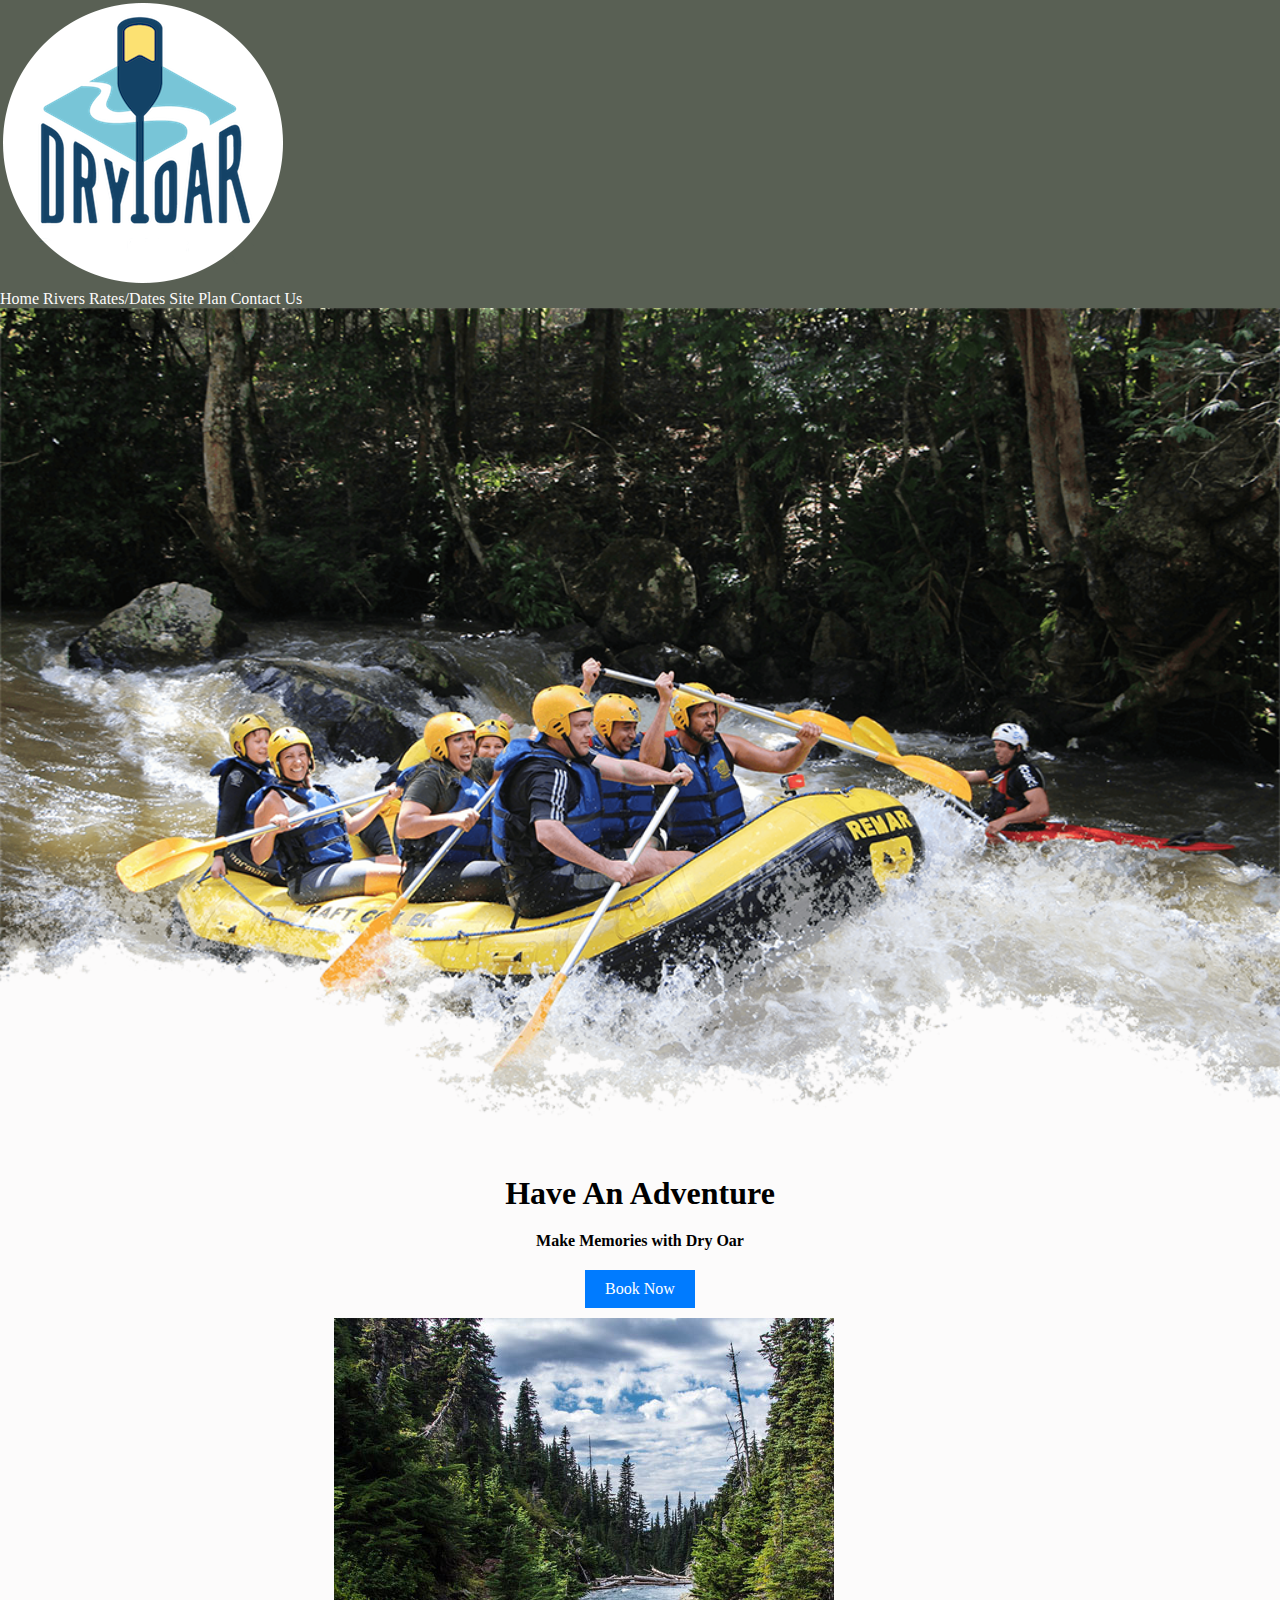
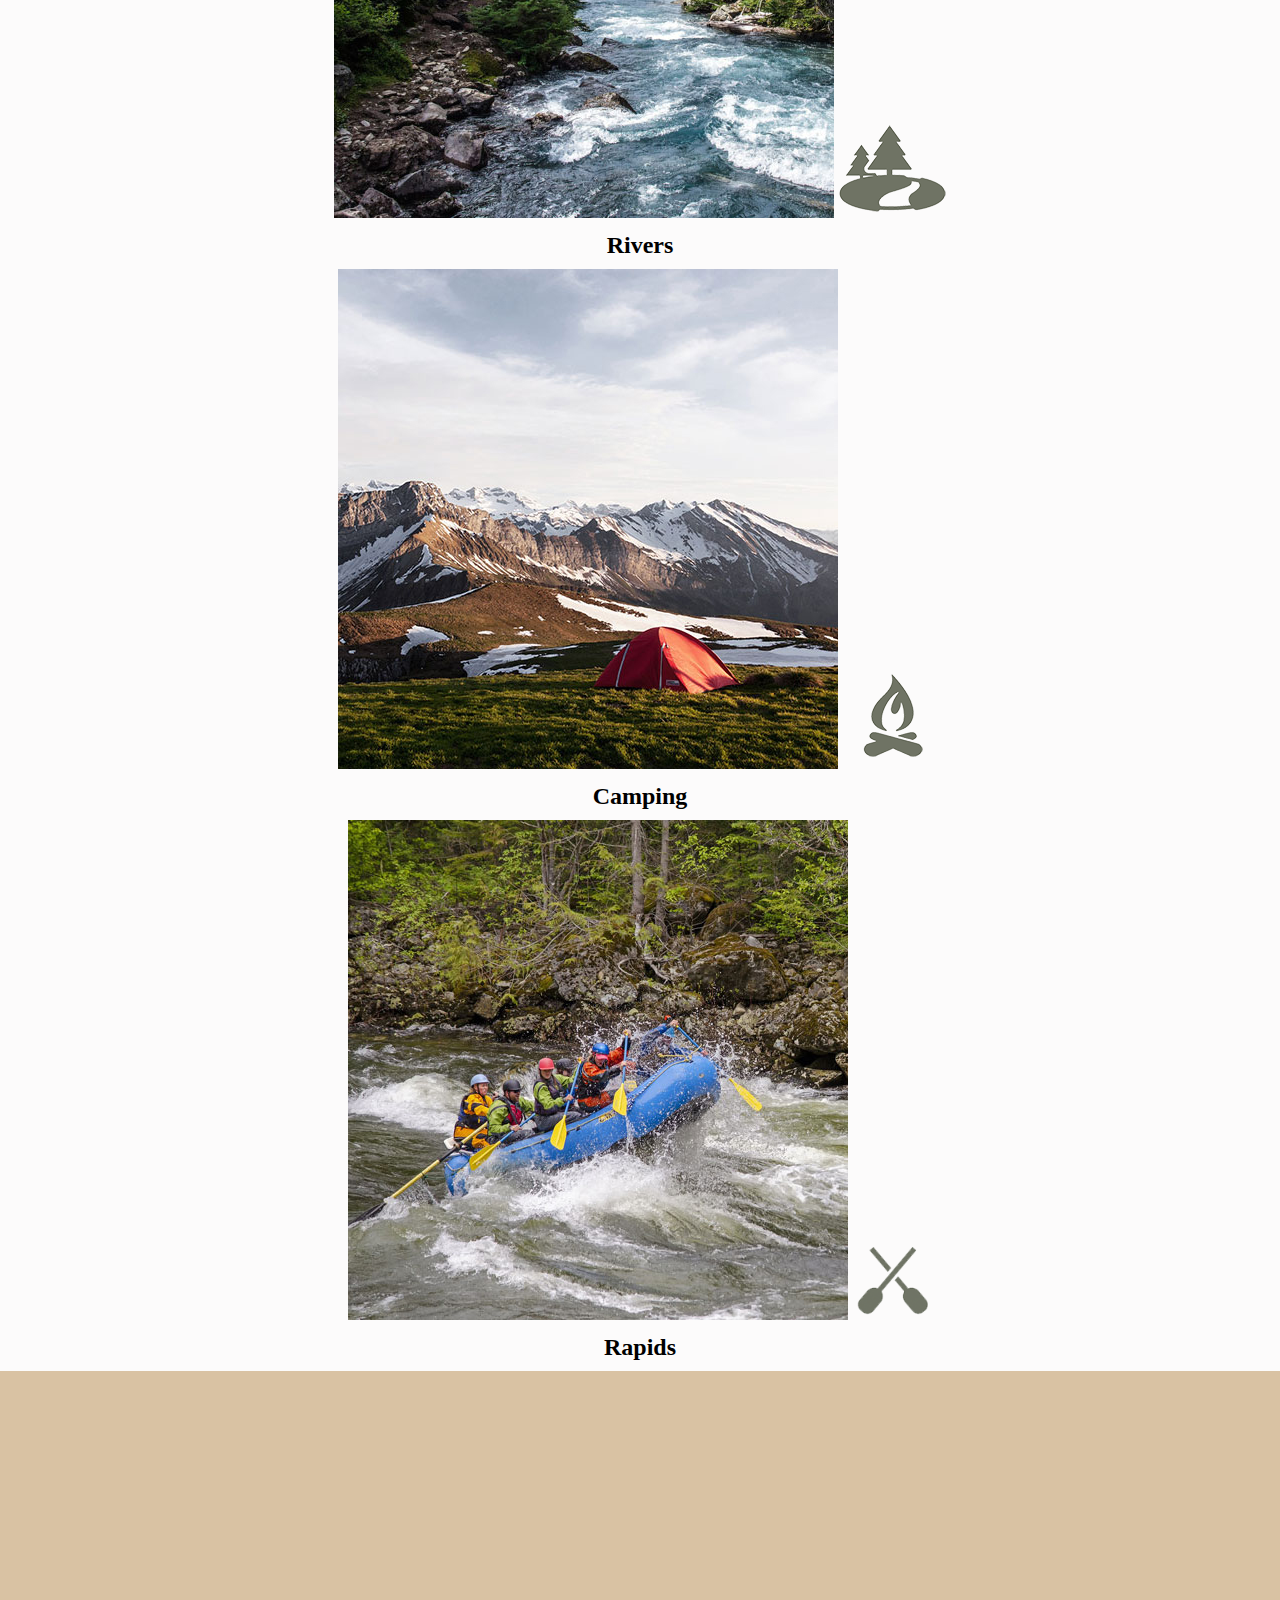
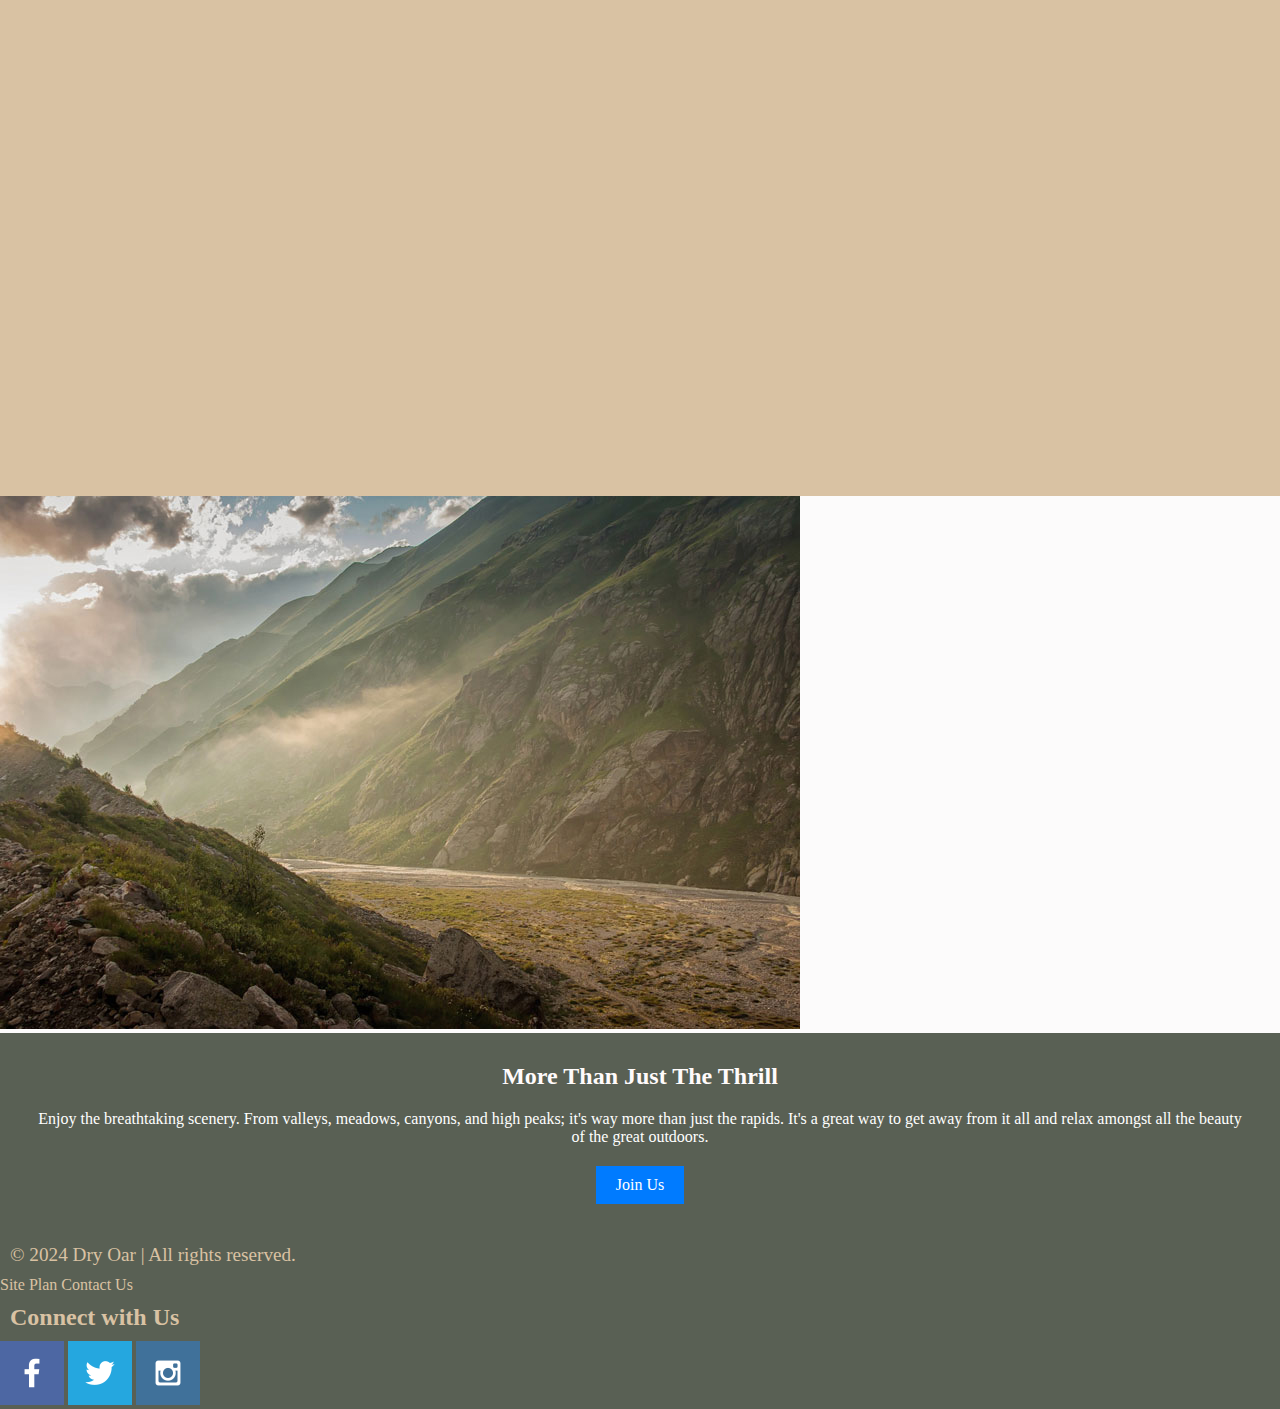
<file: wwr/index.html>
<!DOCTYPE html>
<html lang="en">
<head>
    <meta charset="UTF-8">
    <meta name="viewport" content="width=device-width, initial-scale=1.0">
    <title>Dry Oar Adventures</title>
    <link rel="stylesheet" href="styles/styles.css">
</head>
<body>
    <header>
        <a href="index.html" id="logo_link">
            <img src="images/logo.png" alt="Dry Oar Logo" class="Logo">
        </a>

        <nav>
            <a href="index.html">Home</a>
            <a href="#">Rivers</a>
            <a href="#">Rates/Dates</a>
            <a href="site-plan-rafting1.html">Site Plan</a>
            <a href="contactus.html">Contact Us</a>
        </nav>
    </header>

    
    <!-- Hero Section -->
    <div id="hero">
        <div id="hero-box">
            <img id="hero-img" src="images/hero.png" alt="People enjoying rafting">
        </div>
        <section id="hero-msg">
            <h1 class="home-title">Have An Adventure</h1>
            <h4>Make Memories with Dry Oar</h4>
            <div class="button-box">
                <a class="book" href="contactus.html">Book Now</a>
            </div>
        </section>
    </div>

    <!-- Main Content Section -->
    <main class="home-grid">
        <!-- Rivers Section -->
        <section class="rivers-card">
            <img class="card-img" src="images/rivers.jpg" alt="River">
            <img class="river_icon-icon" src="images/river_icon.png" alt="River Icon">
            <h2>Rivers</h2>
        </section>

        <!-- Camping Section -->
        <section class="camping-card">
            <img class="card-img" src="images/camping.jpg" alt="Camping site with mountain in the background">
            <img class="fire_icon-icon" src="images/fire_icon.png" alt="Fire Icon">
            <h2>Camping</h2>
        </section>

        <!-- Rapids Section -->
        <section class="rapids-card">
            <img class="card-img" src="images/rapids.jpg" alt="rafting boat">
            <img class="icon" src="images/oars.png" alt="oars icon">
            <h2>Rapids</h2>
        </section>

        <!-- Background Section -->
        <div id="background"></div>

        <!-- Mountains Image Section -->
        <img class="mountains" src="images/mountains.jpg" alt="Misty mountains">

        <!-- Message Section -->
        <section class="msg">
            <h2>More Than Just The Thrill</h2>
            <p>Enjoy the breathtaking scenery. From valleys, meadows, canyons, and high peaks; it's way more than just the rapids. It's a great way to get away from it all and relax amongst all the beauty of the great outdoors. </p>
            <a class='join' href="rivers.html">Join Us</a>
        </section>
    </main>
    
    <footer>
        <p>&copy; 2024 Dry Oar | All rights reserved.</p>

        <a href="site-plan-rafting1.html">Site Plan</a>
        <a href="contactus.html">Contact Us</a>

        <!-- Social Media Section -->
        <section class="social-media">
            <h2>Connect with Us</h2>
            <a href="https://www.facebook.com/your-facebook-profile" target="_blank">
                <img class="facebook-img" src="images/facebook.png" alt="Facebook logo">
            </a>
            <a href="https://twitter.com/your-twitter-profile" target="_blank">
                <img class="twitter-img" src="images/twitter.png" alt="Twitter logo">
            </a>
            <a href="https://www.instagram.com/your-instagram-profile" target="_blank">
                <img class="instagram-img" src="images/instagram.png" alt="Instagram logo">
            </a>

            
        </section>
    </footer>
</body>
</html>
</file>
<file: wwr/styles/styles.css>
body {
    background-color: #fcfbfb; /* background color */
    margin: 0;
    padding: 0;
}

/* Container for entire page */
#content {
    max-width: 1600px;
    margin: 0 auto; /* Centering content */
}

/* Header */
header {
    background-color: rgba(20, 30, 13, 0.7); /* background */
    /* Removed text-align: center */
}

/* Navigation */
nav a {
    text-align: center;
    color: #fcfbfb; /* Font color */
    text-decoration: none; /* Remove underline */
}

nav a:hover {
    background-color: black; /* Background color on hover */
    color: #d9c2a3; /* Font color on hover */
}

/* Hero Message */
#hero-msg h1, #hero-msg h4 {
    text-align: center; /* Centering text */
}

/* Button Box */
.button-box {
    text-align: center; /* Centering buttons */
}

/* Main Section */
main section {
    text-align: center; /* Centering main section */
}

/* Background Container */
#background {
    height: 725px; /* Setting height */
    background-color: #d9c2a3; /* background color */
}

/* Message Section */
.msg {
    background-color: rgba(20, 30, 13, 0.7); /* background color for top footer */
    color: #333; /* Font color */
    padding: 20px;
}

.msg h2 {
    color: #fffbfb; /* Font color */
}

.msg p {
    color: #ffffff; /* Font color */
}

/* Footer */
footer {
    background-color: rgba(20, 30, 13, 0.7); /* background color for footer */
    color: #d9c2a3; /* Font color */
    /* Removed text-align: center */
}

footer a {
    color: #d9c2a3; /* Font color for site plan contact us */
    text-decoration: none; /* Remove underline */
}

footer a:hover {
    text-decoration: underline; /* Underline on hover */
}

footer p {
    font-size: 1.2em; /* Larger font size */
}

/* Cards and Buttons */
.book, .join {
    background-color: #007bff; /* trying blue color for button */
    color: #fff; /* Font color */
    text-decoration: none; /* Remove underline */
    padding: 10px 20px;
    display: inline-block;
    margin: 10px 0;
}

.book:hover, .join:hover {
    background-color: #0056b3; /* Darker background color on hover */
    color: #d9c2a3; /* Font color on hover */
}

/* Width Settings */
.icon {
    width: 80px; /* Width for icons */
}

/* Assuming logo has a class 'logo' */
.logo {
    width: 80px; /* Width for logo */
}

#hero-img {
    width: 100%; /* width for hero image */
}

h1, h2, h4 {
    margin: 0;
    padding: 10px;
}

p {
    margin: 0;
    padding: 10px;
}
</file>
